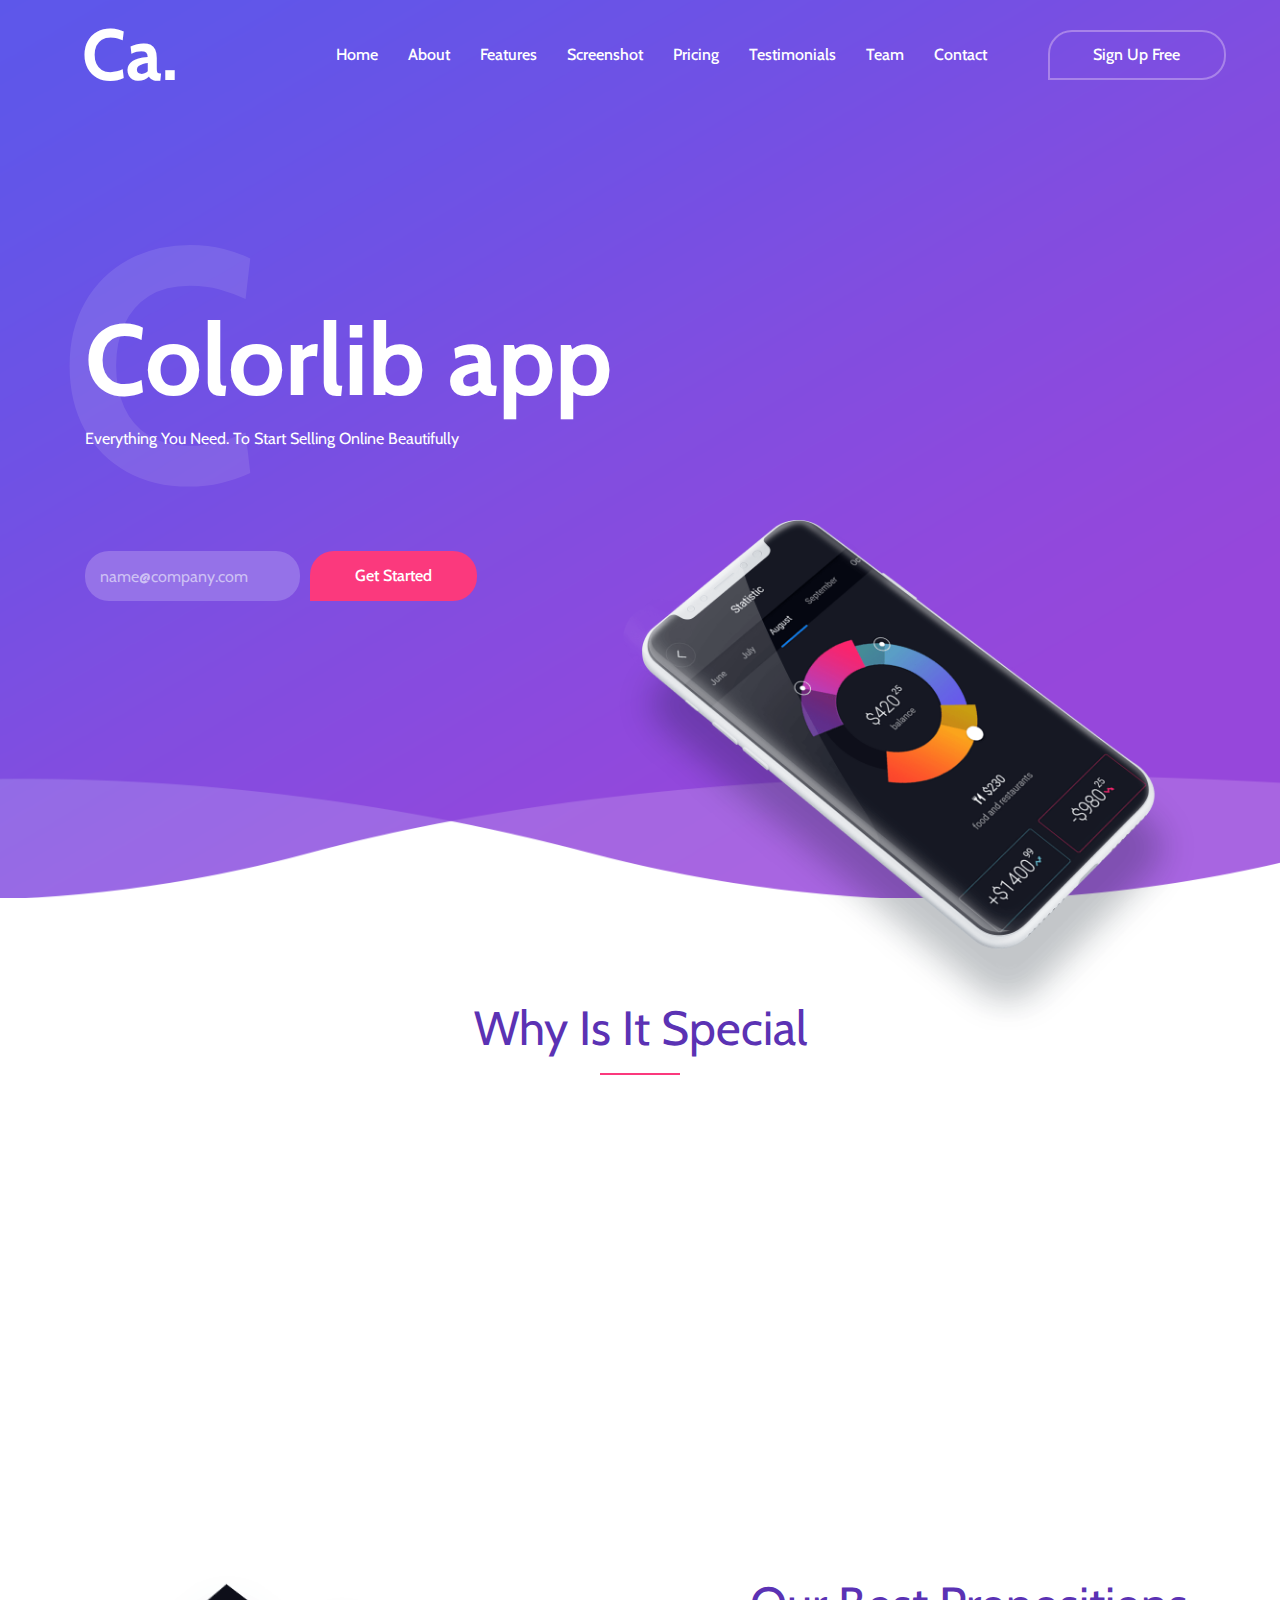
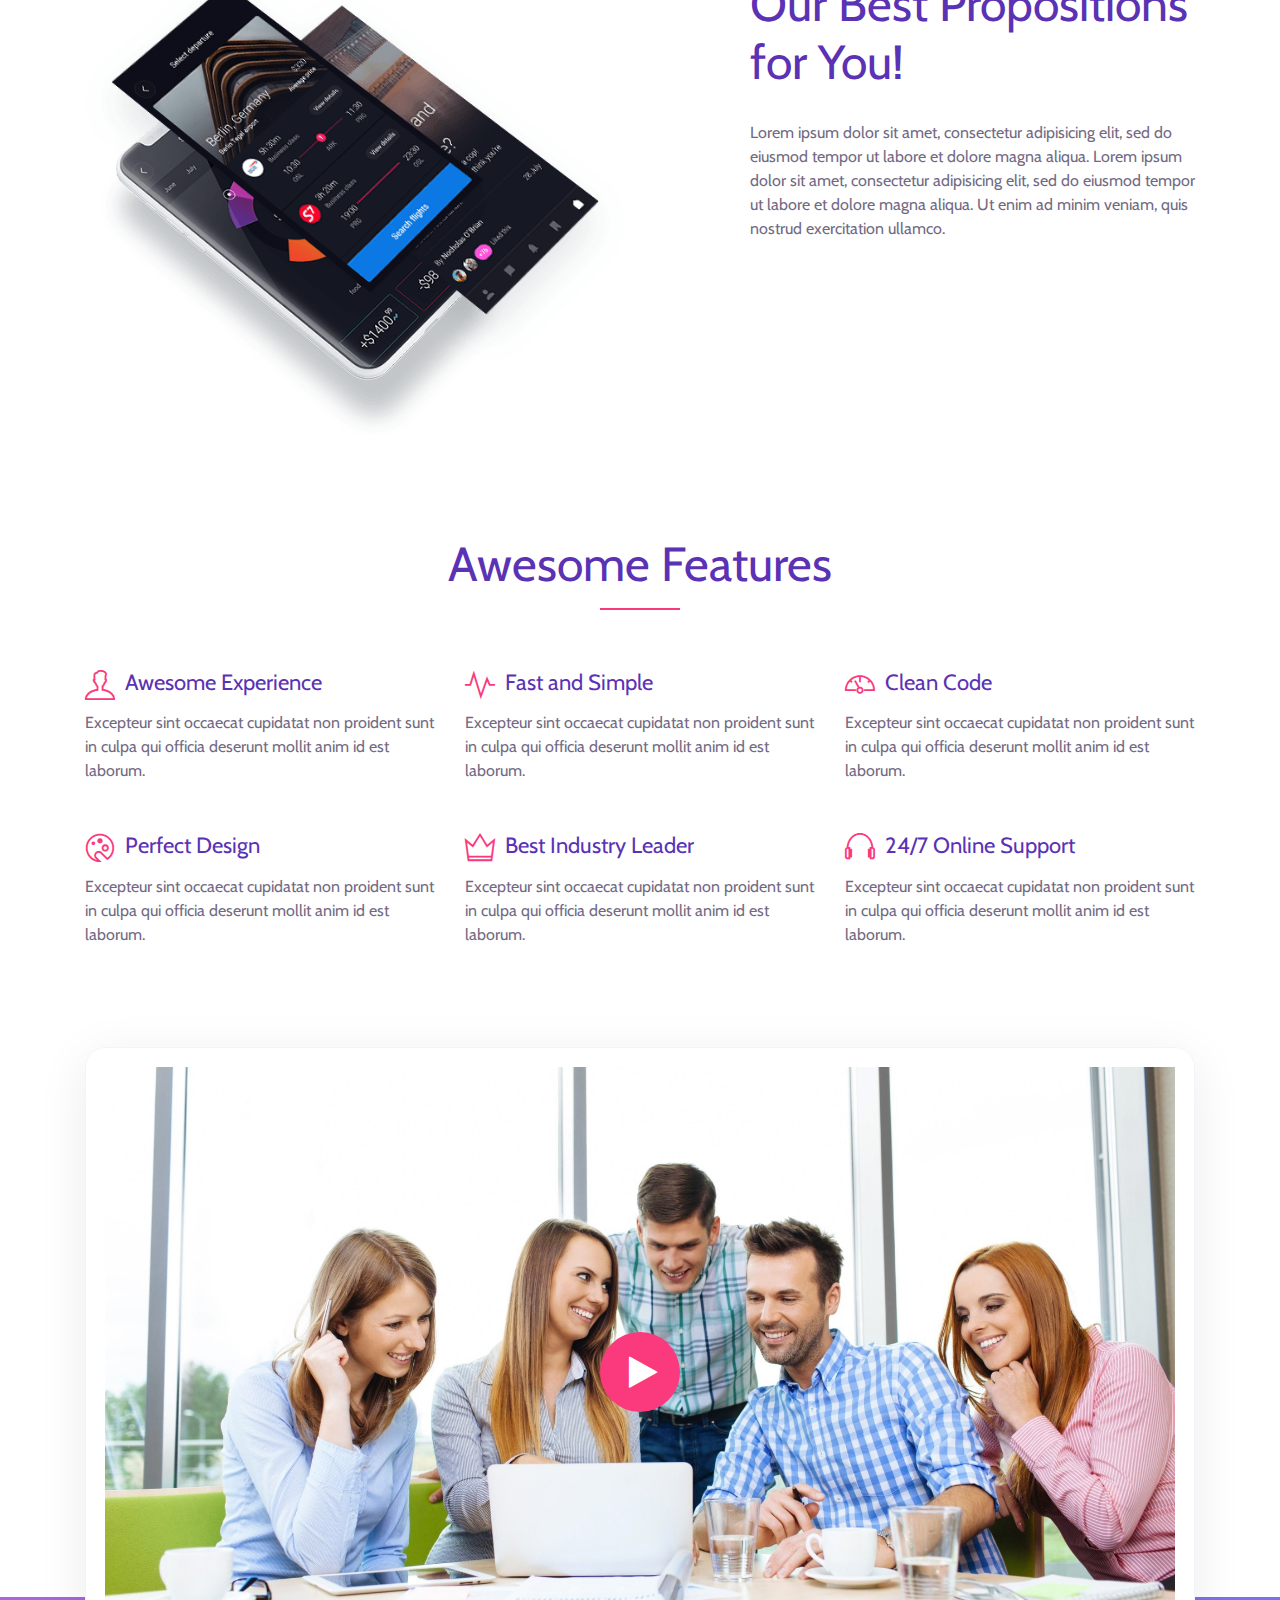
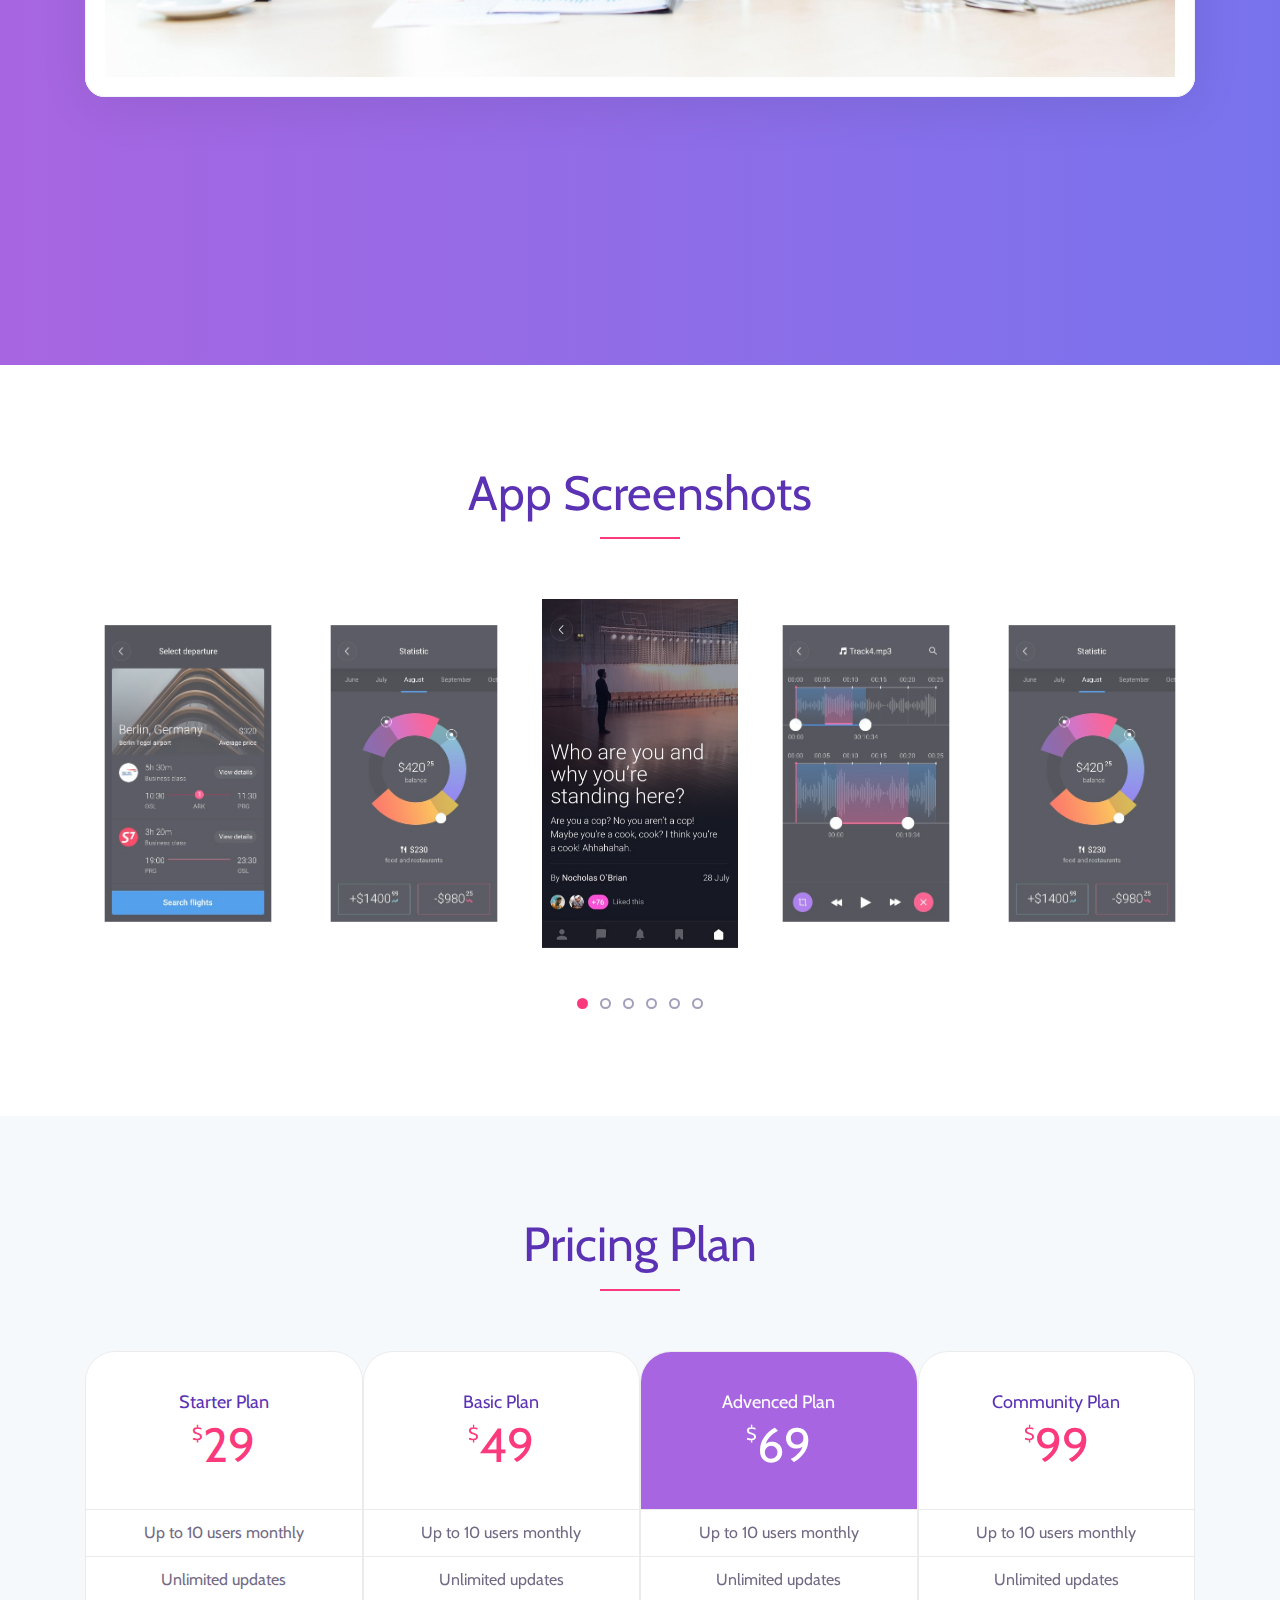
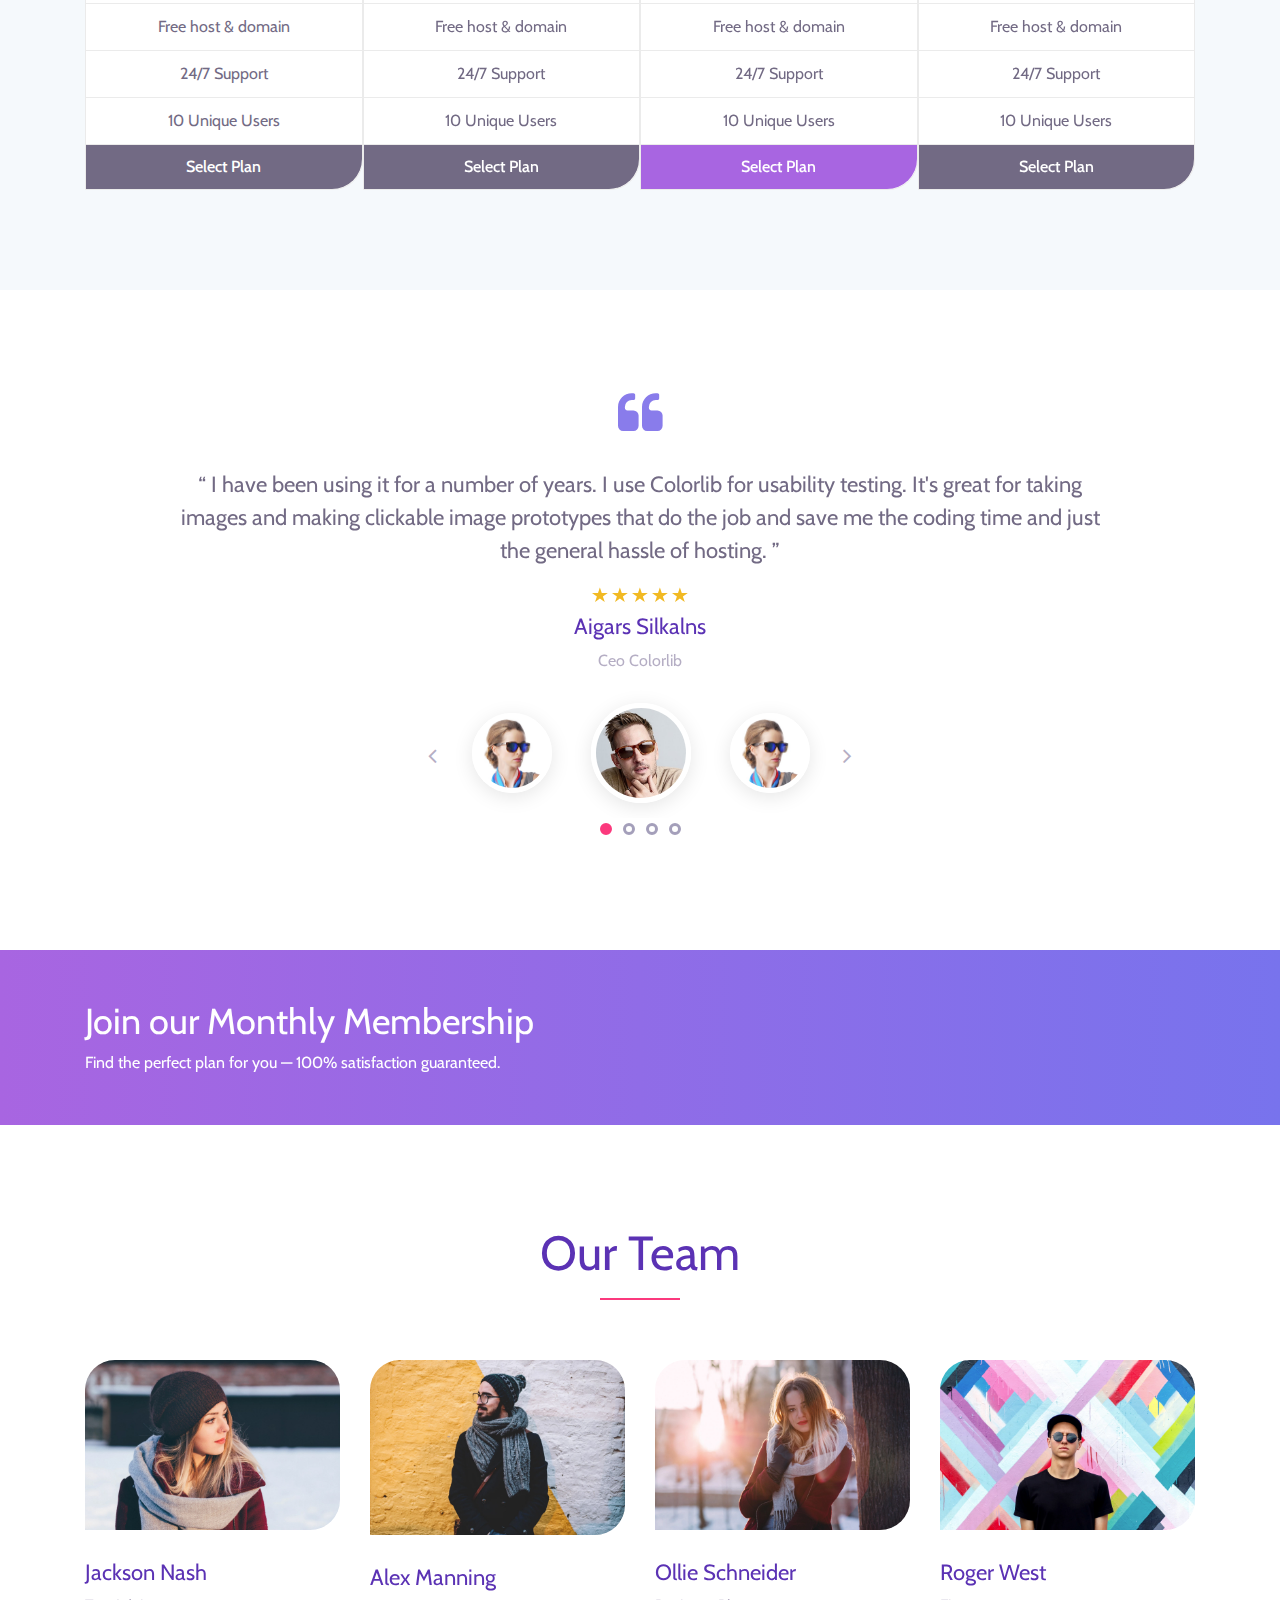
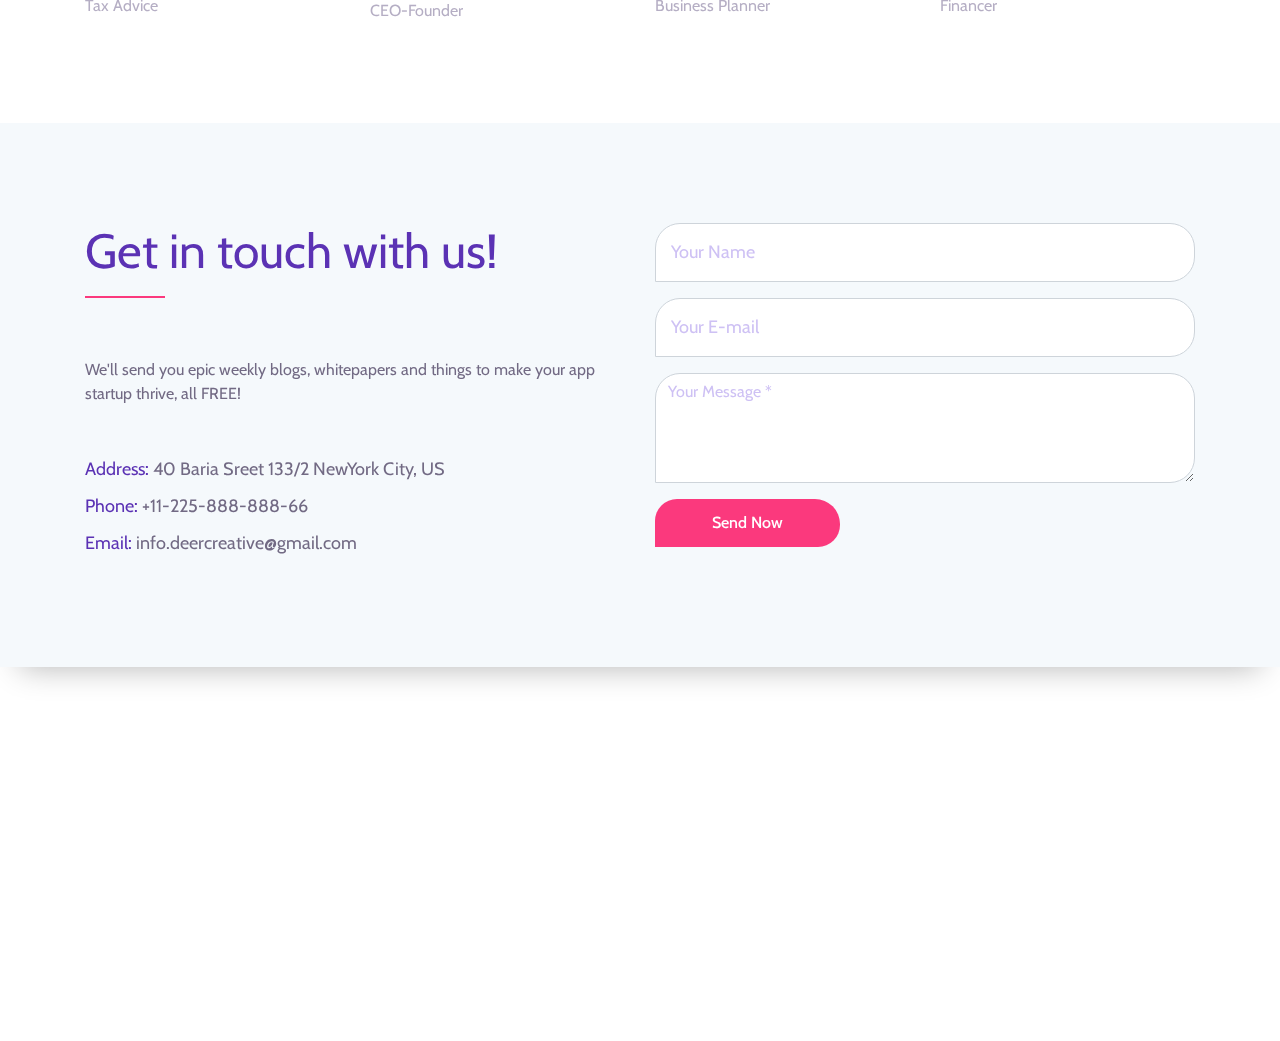
<file: index.html>
<!DOCTYPE html>
<html lang="en">

<head>
    <meta charset="UTF-8">
    <meta name="description" content="">
    <meta http-equiv="X-UA-Compatible" content="IE=edge">
    <meta name="viewport" content="width=device-width, initial-scale=1, shrink-to-fit=no">
    <!-- The above 4 meta tags *must* come first in the head; any other head content must come *after* these tags -->

    <!-- Title -->
    <title>Colorlib App - App Landing Page</title>

    <!-- Favicon -->
    <link rel="icon" href="img/core-img/favicon.ico">

    <!-- Core Stylesheet -->
    <link href="style.css" rel="stylesheet">

    <!-- Responsive CSS -->
    <link href="css/responsive.css" rel="stylesheet">

</head>

<body>
    <!-- Preloader Start -->
    <div id="preloader">
        <div class="colorlib-load"></div>
    </div>

    <!-- ***** Header Area Start ***** -->
    <header class="header_area animated">
        <div class="container-fluid">
            <div class="row align-items-center">
                <!-- Menu Area Start -->
                <div class="col-12 col-lg-10">
                    <div class="menu_area">
                        <nav class="navbar navbar-expand-lg navbar-light">
                            <!-- Logo -->
                            <a class="navbar-brand" href="#">Ca.</a>
                            <button class="navbar-toggler" type="button" data-toggle="collapse" data-target="#ca-navbar" aria-controls="ca-navbar" aria-expanded="false" aria-label="Toggle navigation"><span class="navbar-toggler-icon"></span></button>
                            <!-- Menu Area -->
                            <div class="collapse navbar-collapse" id="ca-navbar">
                                <ul class="navbar-nav ml-auto" id="nav">
                                    <li class="nav-item active"><a class="nav-link" href="#home">Home</a></li>
                                    <li class="nav-item"><a class="nav-link" href="#about">About</a></li>
                                    <li class="nav-item"><a class="nav-link" href="#features">Features</a></li>
                                    <li class="nav-item"><a class="nav-link" href="#screenshot">Screenshot</a></li>
                                    <li class="nav-item"><a class="nav-link" href="#pricing">Pricing</a></li>
                                    <li class="nav-item"><a class="nav-link" href="#testimonials">Testimonials</a></li>
                                    <li class="nav-item"><a class="nav-link" href="#team">Team</a></li>
                                    <li class="nav-item"><a class="nav-link" href="#contact">Contact</a></li>
                                </ul>
                                <div class="sing-up-button d-lg-none">
                                    <a href="#">Sign Up Free</a>
                                </div>
                            </div>
                        </nav>
                    </div>
                </div>
                <!-- Signup btn -->
                <div class="col-12 col-lg-2">
                    <div class="sing-up-button d-none d-lg-block">
                        <a href="#">Sign Up Free</a>
                    </div>
                </div>
            </div>
        </div>
    </header>
    <!-- ***** Header Area End ***** -->

    <!-- ***** Wellcome Area Start ***** -->
    <section class="wellcome_area clearfix" id="home">
        <div class="container h-100">
            <div class="row h-100 align-items-center">
                <div class="col-12 col-md">
                    <div class="wellcome-heading">
                        <h2>Colorlib app</h2>
                        <h3>C</h3>
                        <p>Everything You Need. To Start Selling Online Beautifully</p>
                    </div>
                    <div class="get-start-area">
                        <!-- Form Start -->
                        <form action="#" method="post" class="form-inline">
                            <input type="email" class="form-control email" placeholder="name@company.com">
                            <input type="submit" class="submit" value="Get Started">
                        </form>
                        <!-- Form End -->
                    </div>
                </div>
            </div>
        </div>
        <!-- Welcome thumb -->
        <div class="welcome-thumb wow fadeInDown" data-wow-delay="0.5s">
            <img src="img/bg-img/welcome-img.png" alt="">
        </div>
    </section>
    <!-- ***** Wellcome Area End ***** -->

    <!-- ***** Special Area Start ***** -->
    <section class="special-area bg-white section_padding_100" id="about">
        <div class="container">
            <div class="row">
                <div class="col-12">
                    <!-- Section Heading Area -->
                    <div class="section-heading text-center">
                        <h2>Why Is It Special</h2>
                        <div class="line-shape"></div>
                    </div>
                </div>
            </div>

            <div class="row">
                <!-- Single Special Area -->
                <div class="col-12 col-md-4">
                    <div class="single-special text-center wow fadeInUp" data-wow-delay="0.2s">
                        <div class="single-icon">
                            <i class="ti-mobile" aria-hidden="true"></i>
                        </div>
                        <h4>Easy to use</h4>
                        <p>We build pretty complex tools and this allows us to take designs and turn them into functional quickly and easily</p>
                    </div>
                </div>
                <!-- Single Special Area -->
                <div class="col-12 col-md-4">
                    <div class="single-special text-center wow fadeInUp" data-wow-delay="0.4s">
                        <div class="single-icon">
                            <i class="ti-ruler-pencil" aria-hidden="true"></i>
                        </div>
                        <h4>Powerful Design</h4>
                        <p>We build pretty complex tools and this allows us to take designs and turn them into functional quickly and easily</p>
                    </div>
                </div>
                <!-- Single Special Area -->
                <div class="col-12 col-md-4">
                    <div class="single-special text-center wow fadeInUp" data-wow-delay="0.6s">
                        <div class="single-icon">
                            <i class="ti-settings" aria-hidden="true"></i>
                        </div>
                        <h4>Customizability</h4>
                        <p>We build pretty complex tools and this allows us to take designs and turn them into functional quickly and easily</p>
                    </div>
                </div>
            </div>
        </div>
        <!-- Special Description Area -->
        <div class="special_description_area mt-150">
            <div class="container">
                <div class="row">
                    <div class="col-lg-6">
                        <div class="special_description_img">
                            <img src="img/bg-img/special.png" alt="">
                        </div>
                    </div>
                    <div class="col-lg-6 col-xl-5 ml-xl-auto">
                        <div class="special_description_content">
                            <h2>Our Best Propositions for You!</h2>
                            <p>Lorem ipsum dolor sit amet, consectetur adipisicing elit, sed do eiusmod tempor ut labore et dolore magna aliqua. Lorem ipsum dolor sit amet, consectetur adipisicing elit, sed do eiusmod tempor ut labore et dolore magna aliqua. Ut enim ad minim veniam, quis nostrud exercitation ullamco.</p>
                            <div class="app-download-area">
                                <div class="app-download-btn wow fadeInUp" data-wow-delay="0.2s">
                                    <!-- Google Store Btn -->
                                    <a href="#">
                                        <i class="fa fa-android"></i>
                                        <p class="mb-0"><span>available on</span> Google Store</p>
                                    </a>
                                </div>
                                <div class="app-download-btn wow fadeInDown" data-wow-delay="0.4s">
                                    <!-- Apple Store Btn -->
                                    <a href="#">
                                        <i class="fa fa-apple"></i>
                                        <p class="mb-0"><span>available on</span> Apple Store</p>
                                    </a>
                                </div>
                            </div>
                        </div>
                    </div>
                </div>
            </div>
        </div>
    </section>
    <!-- ***** Special Area End ***** -->

    <!-- ***** Awesome Features Start ***** -->
    <section class="awesome-feature-area bg-white section_padding_0_50 clearfix" id="features">
        <div class="container">
            <div class="row">
                <div class="col-12">
                    <!-- Heading Text -->
                    <div class="section-heading text-center">
                        <h2>Awesome Features</h2>
                        <div class="line-shape"></div>
                    </div>
                </div>
            </div>

            <div class="row">
                <!-- Single Feature Start -->
                <div class="col-12 col-sm-6 col-lg-4">
                    <div class="single-feature">
                        <i class="ti-user" aria-hidden="true"></i>
                        <h5>Awesome Experience</h5>
                        <p>Excepteur sint occaecat cupidatat non proident sunt in culpa qui officia deserunt mollit anim id est laborum.</p>
                    </div>
                </div>
                <!-- Single Feature Start -->
                <div class="col-12 col-sm-6 col-lg-4">
                    <div class="single-feature">
                        <i class="ti-pulse" aria-hidden="true"></i>
                        <h5>Fast and Simple</h5>
                        <p>Excepteur sint occaecat cupidatat non proident sunt in culpa qui officia deserunt mollit anim id est laborum.</p>
                    </div>
                </div>
                <!-- Single Feature Start -->
                <div class="col-12 col-sm-6 col-lg-4">
                    <div class="single-feature">
                        <i class="ti-dashboard" aria-hidden="true"></i>
                        <h5>Clean Code</h5>
                        <p>Excepteur sint occaecat cupidatat non proident sunt in culpa qui officia deserunt mollit anim id est laborum.</p>
                    </div>
                </div>
                <!-- Single Feature Start -->
                <div class="col-12 col-sm-6 col-lg-4">
                    <div class="single-feature">
                        <i class="ti-palette" aria-hidden="true"></i>
                        <h5>Perfect Design</h5>
                        <p>Excepteur sint occaecat cupidatat non proident sunt in culpa qui officia deserunt mollit anim id est laborum.</p>
                    </div>
                </div>
                <!-- Single Feature Start -->
                <div class="col-12 col-sm-6 col-lg-4">
                    <div class="single-feature">
                        <i class="ti-crown" aria-hidden="true"></i>
                        <h5>Best Industry Leader</h5>
                        <p>Excepteur sint occaecat cupidatat non proident sunt in culpa qui officia deserunt mollit anim id est laborum.</p>
                    </div>
                </div>
                <!-- Single Feature Start -->
                <div class="col-12 col-sm-6 col-lg-4">
                    <div class="single-feature">
                        <i class="ti-headphone" aria-hidden="true"></i>
                        <h5>24/7 Online Support</h5>
                        <p>Excepteur sint occaecat cupidatat non proident sunt in culpa qui officia deserunt mollit anim id est laborum.</p>
                    </div>
                </div>
            </div>

        </div>
    </section>
    <!-- ***** Awesome Features End ***** -->

    <!-- ***** Video Area Start ***** -->
    <div class="video-section">
        <div class="container">
            <div class="row">
                <div class="col-12">
                    <!-- Video Area Start -->
                    <div class="video-area" style="background-image: url(img/bg-img/video.jpg);">
                        <div class="video-play-btn">
                            <a href="https://www.youtube.com/watch?v=f5BBJ4ySgpo" class="video_btn"><i class="fa fa-play" aria-hidden="true"></i></a>
                        </div>
                    </div>
                </div>
            </div>
        </div>
    </div>
    <!-- ***** Video Area End ***** -->

    <!-- ***** Cool Facts Area Start ***** -->
    <section class="cool_facts_area clearfix">
        <div class="container">
            <div class="row">
                <!-- Single Cool Fact-->
                <div class="col-12 col-md-3 col-lg-3">
                    <div class="single-cool-fact d-flex justify-content-center wow fadeInUp" data-wow-delay="0.2s">
                        <div class="counter-area">
                            <h3><span class="counter">90</span></h3>
                        </div>
                        <div class="cool-facts-content">
                            <i class="ion-arrow-down-a"></i>
                            <p>APP <br> DOWNLOADS</p>
                        </div>
                    </div>
                </div>
                <!-- Single Cool Fact-->
                <div class="col-12 col-md-3 col-lg-3">
                    <div class="single-cool-fact d-flex justify-content-center wow fadeInUp" data-wow-delay="0.4s">
                        <div class="counter-area">
                            <h3><span class="counter">120</span></h3>
                        </div>
                        <div class="cool-facts-content">
                            <i class="ion-happy-outline"></i>
                            <p>Happy <br> Clients</p>
                        </div>
                    </div>
                </div>
                <!-- Single Cool Fact-->
                <div class="col-12 col-md-3 col-lg-3">
                    <div class="single-cool-fact d-flex justify-content-center wow fadeInUp" data-wow-delay="0.6s">
                        <div class="counter-area">
                            <h3><span class="counter">40</span></h3>
                        </div>
                        <div class="cool-facts-content">
                            <i class="ion-person"></i>
                            <p>ACTIVE <br>ACCOUNTS</p>
                        </div>
                    </div>
                </div>
                <!-- Single Cool Fact-->
                <div class="col-12 col-md-3 col-lg-3">
                    <div class="single-cool-fact d-flex justify-content-center wow fadeInUp" data-wow-delay="0.8s">
                        <div class="counter-area">
                            <h3><span class="counter">10</span></h3>
                        </div>
                        <div class="cool-facts-content">
                            <i class="ion-ios-star-outline"></i>
                            <p>TOTAL <br>APP RATES</p>
                        </div>
                    </div>
                </div>
            </div>
        </div>
    </section>
    <!-- ***** Cool Facts Area End ***** -->

    <!-- ***** App Screenshots Area Start ***** -->
    <section class="app-screenshots-area bg-white section_padding_0_100 clearfix" id="screenshot">
        <div class="container">
            <div class="row">
                <div class="col-12 text-center">
                    <!-- Heading Text  -->
                    <div class="section-heading">
                        <h2>App Screenshots</h2>
                        <div class="line-shape"></div>
                    </div>
                </div>
            </div>
        </div>
        <div class="container-fluid">
            <div class="row">
                <div class="col-12">
                    <!-- App Screenshots Slides  -->
                    <div class="app_screenshots_slides owl-carousel">
                        <div class="single-shot">
                            <img src="img/scr-img/app-1.jpg" alt="">
                        </div>
                        <div class="single-shot">
                            <img src="img/scr-img/app-2.jpg" alt="">
                        </div>
                        <div class="single-shot">
                            <img src="img/scr-img/app-3.jpg" alt="">
                        </div>
                        <div class="single-shot">
                            <img src="img/scr-img/app-4.jpg" alt="">
                        </div>
                        <div class="single-shot">
                            <img src="img/scr-img/app-5.jpg" alt="">
                        </div>
                        <div class="single-shot">
                            <img src="img/scr-img/app-3.jpg" alt="">
                        </div>
                    </div>
                </div>
            </div>
        </div>
    </section>
    <!-- ***** App Screenshots Area End *****====== -->

    <!-- ***** Pricing Plane Area Start *****==== -->
    <section class="pricing-plane-area section_padding_100_70 clearfix" id="pricing">
        <div class="container">
            <div class="row">
                <div class="col-12">
                    <!-- Heading Text  -->
                    <div class="section-heading text-center">
                        <h2>Pricing Plan</h2>
                        <div class="line-shape"></div>
                    </div>
                </div>
            </div>

            <div class="row no-gutters">
                <div class="col-12 col-md-6 col-lg-3">
                    <!-- Package Price  -->
                    <div class="single-price-plan text-center">
                        <!-- Package Text  -->
                        <div class="package-plan">
                            <h5>Starter Plan</h5>
                            <div class="ca-price d-flex justify-content-center">
                                <span>$</span>
                                <h4>29</h4>
                            </div>
                        </div>
                        <div class="package-description">
                            <p>Up to 10 users monthly</p>
                            <p>Unlimited updates</p>
                            <p>Free host &amp; domain</p>
                            <p>24/7 Support</p>
                            <p>10 Unique Users</p>
                        </div>
                        <!-- Plan Button  -->
                        <div class="plan-button">
                            <a href="#">Select Plan</a>
                        </div>
                    </div>
                </div>
                <div class="col-12 col-md-6 col-lg-3">
                    <!-- Package Price  -->
                    <div class="single-price-plan text-center">
                        <!-- Package Text  -->
                        <div class="package-plan">
                            <h5>Basic Plan</h5>
                            <div class="ca-price d-flex justify-content-center">
                                <span>$</span>
                                <h4>49</h4>
                            </div>
                        </div>
                        <div class="package-description">
                            <p>Up to 10 users monthly</p>
                            <p>Unlimited updates</p>
                            <p>Free host &amp; domain</p>
                            <p>24/7 Support</p>
                            <p>10 Unique Users</p>
                        </div>
                        <!-- Plan Button  -->
                        <div class="plan-button">
                            <a href="#">Select Plan</a>
                        </div>
                    </div>
                </div>
                <div class="col-12 col-md-6 col-lg-3">
                    <!-- Package Price  -->
                    <div class="single-price-plan active text-center">
                        <!-- Package Text  -->
                        <div class="package-plan">
                            <h5>Advenced Plan</h5>
                            <div class="ca-price d-flex justify-content-center">
                                <span>$</span>
                                <h4>69</h4>
                            </div>
                        </div>
                        <div class="package-description">
                            <p>Up to 10 users monthly</p>
                            <p>Unlimited updates</p>
                            <p>Free host &amp; domain</p>
                            <p>24/7 Support</p>
                            <p>10 Unique Users</p>
                        </div>
                        <!-- Plan Button  -->
                        <div class="plan-button">
                            <a href="#">Select Plan</a>
                        </div>
                    </div>
                </div>
                <div class="col-12 col-md-6 col-lg-3">
                    <!-- Package Price  -->
                    <div class="single-price-plan text-center">
                        <!-- Package Text  -->
                        <div class="package-plan">
                            <h5>Community Plan</h5>
                            <div class="ca-price d-flex justify-content-center">
                                <span>$</span>
                                <h4>99</h4>
                            </div>
                        </div>
                        <div class="package-description">
                            <p>Up to 10 users monthly</p>
                            <p>Unlimited updates</p>
                            <p>Free host &amp; domain</p>
                            <p>24/7 Support</p>
                            <p>10 Unique Users</p>
                        </div>
                        <!-- Plan Button  -->
                        <div class="plan-button">
                            <a href="#">Select Plan</a>
                        </div>
                    </div>
                </div>
            </div>
        </div>
    </section>
    <!-- ***** Pricing Plane Area End ***** -->

    <!-- ***** Client Feedback Area Start ***** -->
    <section class="clients-feedback-area bg-white section_padding_100 clearfix" id="testimonials">
        <div class="container">
            <div class="row justify-content-center">
                <div class="col-12 col-md-10">
                    <div class="slider slider-for">
                        <!-- Client Feedback Text  -->
                        <div class="client-feedback-text text-center">
                            <div class="client">
                                <i class="fa fa-quote-left" aria-hidden="true"></i>
                            </div>
                            <div class="client-description text-center">
                                <p>“ I have been using it for a number of years. I use Colorlib for usability testing. It's great for taking images and making clickable image prototypes that do the job and save me the coding time and just the general hassle of hosting. ”</p>
                            </div>
                            <div class="star-icon text-center">
                                <i class="ion-ios-star"></i>
                                <i class="ion-ios-star"></i>
                                <i class="ion-ios-star"></i>
                                <i class="ion-ios-star"></i>
                                <i class="ion-ios-star"></i>
                            </div>
                            <div class="client-name text-center">
                                <h5>Aigars Silkalns</h5>
                                <p>Ceo Colorlib</p>
                            </div>
                        </div>
                        <!-- Client Feedback Text  -->
                        <div class="client-feedback-text text-center">
                            <div class="client">
                                <i class="fa fa-quote-left" aria-hidden="true"></i>
                            </div>
                            <div class="client-description text-center">
                                <p>“ I use Colorlib for usability testing. It's great for taking images and making clickable image prototypes that do the job and save me the coding time and just the general hassle of hosting. ”</p>
                            </div>
                            <div class="star-icon text-center">
                                <i class="ion-ios-star"></i>
                                <i class="ion-ios-star"></i>
                                <i class="ion-ios-star"></i>
                                <i class="ion-ios-star"></i>
                                <i class="ion-ios-star"></i>
                            </div>
                            <div class="client-name text-center">
                                <h5>Jennifer</h5>
                                <p>Developer</p>
                            </div>
                        </div>
                        <!-- Client Feedback Text  -->
                        <div class="client-feedback-text text-center">
                            <div class="client">
                                <i class="fa fa-quote-left" aria-hidden="true"></i>
                            </div>
                            <div class="client-description text-center">
                                <p>“ I have been using it for a number of years. I use Colorlib for usability testing. It's great for taking images and making clickable image prototypes that do the job.”</p>
                            </div>
                            <div class="star-icon text-center">
                                <i class="ion-ios-star"></i>
                                <i class="ion-ios-star"></i>
                                <i class="ion-ios-star"></i>
                                <i class="ion-ios-star"></i>
                                <i class="ion-ios-star"></i>
                            </div>
                            <div class="client-name text-center">
                                <h5>Helen</h5>
                                <p>Marketer</p>
                            </div>
                        </div>
                        <!-- Client Feedback Text  -->
                        <div class="client-feedback-text text-center">
                            <div class="client">
                                <i class="fa fa-quote-left" aria-hidden="true"></i>
                            </div>
                            <div class="client-description text-center">
                                <p>“ I have been using it for a number of years. I use Colorlib for usability testing. It's great for taking images and making clickable image prototypes that do the job and save me the coding time and just the general hassle of hosting. ”</p>
                            </div>
                            <div class="star-icon text-center">
                                <i class="ion-ios-star"></i>
                                <i class="ion-ios-star"></i>
                                <i class="ion-ios-star"></i>
                                <i class="ion-ios-star"></i>
                                <i class="ion-ios-star"></i>
                            </div>
                            <div class="client-name text-center">
                                <h5>Henry smith</h5>
                                <p>Developer</p>
                            </div>
                        </div>
                    </div>
                </div>
                <!-- Client Thumbnail Area -->
                <div class="col-12 col-md-6 col-lg-5">
                    <div class="slider slider-nav">
                        <div class="client-thumbnail">
                            <img src="img/bg-img/client-3.jpg" alt="">
                        </div>
                        <div class="client-thumbnail">
                            <img src="img/bg-img/client-2.jpg" alt="">
                        </div>
                        <div class="client-thumbnail">
                            <img src="img/bg-img/client-1.jpg" alt="">
                        </div>
                        <div class="client-thumbnail">
                            <img src="img/bg-img/client-2.jpg" alt="">
                        </div>
                    </div>
                </div>
            </div>
        </div>
    </section>
    <!-- ***** Client Feedback Area End ***** -->

    <!-- ***** CTA Area Start ***** -->
    <section class="our-monthly-membership section_padding_50 clearfix">
        <div class="container">
            <div class="row align-items-center">
                <div class="col-md-8">
                    <div class="membership-description">
                        <h2>Join our Monthly Membership</h2>
                        <p>Find the perfect plan for you — 100% satisfaction guaranteed.</p>
                    </div>
                </div>
                <div class="col-md-4">
                    <div class="get-started-button wow bounceInDown" data-wow-delay="0.5s">
                        <a href="#">Get Started</a>
                    </div>
                </div>
            </div>
        </div>
    </section>
    <!-- ***** CTA Area End ***** -->

    <!-- ***** Our Team Area Start ***** -->
    <section class="our-Team-area bg-white section_padding_100_50 clearfix" id="team">
        <div class="container">
            <div class="row">
                <div class="col-12 text-center">
                    <!-- Heading Text  -->
                    <div class="section-heading">
                        <h2>Our Team</h2>
                        <div class="line-shape"></div>
                    </div>
                </div>
            </div>
            <div class="row">
                <div class="col-12 col-md-6 col-lg-3">
                    <div class="single-team-member">
                        <div class="member-image">
                            <img src="img/team-img/team-1.jpg" alt="">
                            <div class="team-hover-effects">
                                <div class="team-social-icon">
                                    <a href="#"><i class="fa fa-facebook" aria-hidden="true"></i></a>
                                    <a href="#"><i class="fa fa-twitter" aria-hidden="true"></i></a>
                                    <a href="#"><i class="fa fa-google-plus" aria-hidden="true"></i></a>
                                    <a href="#"> <i class="fa fa-instagram" aria-hidden="true"></i></a>
                                </div>
                            </div>
                        </div>
                        <div class="member-text">
                            <h4>Jackson Nash</h4>
                            <p>Tax Advice</p>
                        </div>
                    </div>
                </div>
                <div class="col-12 col-md-6 col-lg-3">
                    <div class="single-team-member">
                        <div class="member-image">
                            <img src="img/team-img/team-2.jpg" alt="">
                            <div class="team-hover-effects">
                                <div class="team-social-icon">
                                    <a href="#"><i class="fa fa-facebook" aria-hidden="true"></i></a>
                                    <a href="#"><i class="fa fa-twitter" aria-hidden="true"></i></a>
                                    <a href="#"><i class="fa fa-google-plus" aria-hidden="true"></i></a>
                                    <a href="#"> <i class="fa fa-instagram" aria-hidden="true"></i></a>
                                </div>
                            </div>
                        </div>
                        <div class="member-text">
                            <h4>Alex Manning</h4>
                            <p>CEO-Founder</p>
                        </div>
                    </div>
                </div>
                <div class="col-12 col-md-6 col-lg-3">
                    <div class="single-team-member">
                        <div class="member-image">
                            <img src="img/team-img/team-3.jpg" alt="">
                            <div class="team-hover-effects">
                                <div class="team-social-icon">
                                    <a href="#"><i class="fa fa-facebook" aria-hidden="true"></i></a>
                                    <a href="#"><i class="fa fa-twitter" aria-hidden="true"></i></a>
                                    <a href="#"><i class="fa fa-google-plus" aria-hidden="true"></i></a>
                                    <a href="#"> <i class="fa fa-instagram" aria-hidden="true"></i></a>
                                </div>
                            </div>
                        </div>
                        <div class="member-text">
                            <h4>Ollie Schneider</h4>
                            <p>Business Planner</p>
                        </div>
                    </div>
                </div>
                <div class="col-12 col-md-6 col-lg-3">
                    <div class="single-team-member">
                        <div class="member-image">
                            <img src="img/team-img/team-4.jpg" alt="">
                            <div class="team-hover-effects">
                                <div class="team-social-icon">
                                    <a href="#"><i class="fa fa-facebook" aria-hidden="true"></i></a>
                                    <a href="#"><i class="fa fa-twitter" aria-hidden="true"></i></a>
                                    <a href="#"><i class="fa fa-google-plus" aria-hidden="true"></i></a>
                                    <a href="#"> <i class="fa fa-instagram" aria-hidden="true"></i></a>
                                </div>
                            </div>
                        </div>
                        <div class="member-text">
                            <h4>Roger West</h4>
                            <p>Financer</p>
                        </div>
                    </div>
                </div>
            </div>
        </div>
    </section>
    <!-- ***** Our Team Area End ***** -->

    <!-- ***** Contact Us Area Start ***** -->
    <section class="footer-contact-area section_padding_100 clearfix" id="contact">
        <div class="container">
            <div class="row">
                <div class="col-md-6">
                    <!-- Heading Text  -->
                    <div class="section-heading">
                        <h2>Get in touch with us!</h2>
                        <div class="line-shape"></div>
                    </div>
                    <div class="footer-text">
                        <p>We'll send you epic weekly blogs, whitepapers and things to make your app startup thrive, all FREE!</p>
                    </div>
                    <div class="address-text">
                        <p><span>Address:</span> 40 Baria Sreet 133/2 NewYork City, US</p>
                    </div>
                    <div class="phone-text">
                        <p><span>Phone:</span> +11-225-888-888-66</p>
                    </div>
                    <div class="email-text">
                        <p><span>Email:</span> info.deercreative@gmail.com</p>
                    </div>
                </div>
                <div class="col-md-6">
                    <!-- Form Start-->
                    <div class="contact_from">
                        <form action="#" method="post">
                            <!-- Message Input Area Start -->
                            <div class="contact_input_area">
                                <div class="row">
                                    <!-- Single Input Area Start -->
                                    <div class="col-md-12">
                                        <div class="form-group">
                                            <input type="text" class="form-control" name="name" id="name" placeholder="Your Name" required>
                                        </div>
                                    </div>
                                    <!-- Single Input Area Start -->
                                    <div class="col-md-12">
                                        <div class="form-group">
                                            <input type="email" class="form-control" name="email" id="email" placeholder="Your E-mail" required>
                                        </div>
                                    </div>
                                    <!-- Single Input Area Start -->
                                    <div class="col-12">
                                        <div class="form-group">
                                            <textarea name="message" class="form-control" id="message" cols="30" rows="4" placeholder="Your Message *" required></textarea>
                                        </div>
                                    </div>
                                    <!-- Single Input Area Start -->
                                    <div class="col-12">
                                        <button type="submit" class="btn submit-btn">Send Now</button>
                                    </div>
                                </div>
                            </div>
                            <!-- Message Input Area End -->
                        </form>
                    </div>
                </div>
            </div>
        </div>
    </section>
    <!-- ***** Contact Us Area End ***** -->

    <!-- ***** Footer Area Start ***** -->
    <footer class="footer-social-icon text-center section_padding_70 clearfix">
        <!-- footer logo -->
        <div class="footer-text">
            <h2>Ca.</h2>
        </div>
        <!-- social icon-->
        <div class="footer-social-icon">
            <a href="#"><i class="fa fa-facebook" aria-hidden="true"></i></a>
            <a href="#"><i class="active fa fa-twitter" aria-hidden="true"></i></a>
            <a href="#"> <i class="fa fa-instagram" aria-hidden="true"></i></a>
            <a href="#"><i class="fa fa-google-plus" aria-hidden="true"></i></a>
        </div>
        <div class="footer-menu">
            <nav>
                <ul>
                    <li><a href="#">About</a></li>
                    <li><a href="#">Terms &amp; Conditions</a></li>
                    <li><a href="#">Privacy Policy</a></li>
                    <li><a href="#">Contact</a></li>
                </ul>
            </nav>
        </div>
        <!-- Foooter Text-->
        <div class="copyright-text">
            <!-- ***** Removing this text is now allowed! This template is licensed under CC BY 3.0 ***** -->
            <p>Copyright ©2017 Ca. Designed by <a href="https://colorlib.com" target="_blank">Colorlib</a></p>
        </div>
    </footer>
    <!-- ***** Footer Area Start ***** -->

    <!-- Jquery-2.2.4 JS -->
    <script src="js/jquery-2.2.4.min.js"></script>
    <!-- Popper js -->
    <script src="js/popper.min.js"></script>
    <!-- Bootstrap-4 Beta JS -->
    <script src="js/bootstrap.min.js"></script>
    <!-- All Plugins JS -->
    <script src="js/plugins.js"></script>
    <!-- Slick Slider Js-->
    <script src="js/slick.min.js"></script>
    <!-- Footer Reveal JS -->
    <script src="js/footer-reveal.min.js"></script>
    <!-- Active JS -->
    <script src="js/active.js"></script>
</body>

</html>
</file>
<file: style.css>
/* --------------------------
:: Template Name: Colorlib App - App Landing Page 
:: Template Author: Colorlib
:: Template Author URI: https://colorlib.com/
:: Description: Colorlib is a One Page based App Landing Template. It's very clean, creative & beautiful. It's super     responsive & ultra light.
:: Tags: Colorlib, App Landing, Apps, Responsive App Landing, Bootstrap 4, Free Theme, Free HTML Template, HTML5 Template etc.
:: Version: v1.0
:: Created: 11/03/2017
-------------------------- */

/* --- [Master Stylesheet] ----
:: 1.0 Base CSS Start
:: 2.0 Header Area CSS
:: 3.0 Wellcome Area CSS
:: 4.0 Special Area CSS
:: 5.0 Features Area CSS
:: 6.0 Video Area CSS
:: 7.0 Cool Facts Area CSS
:: 8.0 Screenshots Area CSS
:: 9.0 Pricing Plan Area CSS
:: 10.0 Testimonials Area CSS
:: 11.0 CTA Area CSS Start
:: 12.0 Team Area CSS Start
:: 13.0 Contact Area CSS Start
:: 14.0 Footer Area CSS Start
-------------------------- */

@import url('https://fonts.googleapis.com/css?family=Cabin:400,500,700|Montserrat:400,500,700');
@import 'css/bootstrap.min.css';
@import 'css/animate.css';
@import 'css/magnific-popup.css';
@import 'css/owl.carousel.min.css';
@import 'css/slick.css';
@import 'css/font-awesome.min.css';
@import 'css/themify-icons.css';
@import 'css/ionicons.min.css';

/* --------------------------
:: 1.0 Base CSS Start
-------------------------- */

* {
    margin: 0;
    padding: 0;
}

body {
    font-family: 'Cabin', sans-serif;
    background-color: #fff;
}

h1,
h2,
h3,
h4,
h5,
h6 {
    font-family: 'Cabin', sans-serif;
    font-weight: 400;
    color: #000;
    line-height: 1.2;
}

.section_padding_100 {
    padding-top: 100px;
    padding-bottom: 100px;
}

.section_padding_100_50 {
    padding-top: 100px;
    padding-bottom: 50px;
}

.section_padding_100_70 {
    padding-top: 100px;
    padding-bottom: 70px;
}

.section_padding_50 {
    padding-top: 50px;
    padding-bottom: 50px;
}

.section_padding_50_20 {
    padding-top: 50px;
    padding-bottom: 20px;
}

.section_padding_150 {
    padding-top: 150px;
    padding-bottom: 150px;
}

.section_padding_200 {
    padding-top: 200px;
    padding-bottom: 200px;
}

.section_padding_0_100 {
    padding-top: 0;
    padding-bottom: 100px;
}

.section_padding_70 {
    padding-top: 70px;
    padding-bottom: 70px;
}

.section_padding_0_50 {
    padding-top: 0;
    padding-bottom: 50px;
}

img {
    max-width: 100%;
    max-height: 100%;
}

.mt-15 {
    margin-top: 15px;
}

.mt-30 {
    margin-top: 30px;
}

.mt-40 {
    margin-top: 40px;
}

.mt-50 {
    margin-top: 50px;
}

.mt-100 {
    margin-top: 100px;
}

.mt-150 {
    margin-top: 150px;
}

.mr-15 {
    margin-right: 15px;
}

.mr-30 {
    margin-right: 30px;
}

.mr-50 {
    margin-right: 50px;
}

.mr-100 {
    margin-right: 100px;
}

.mb-15 {
    margin-bottom: 15px;
}

.mb-30 {
    margin-bottom: 30px;
}

.mb-50 {
    margin-bottom: 50px;
}

.mb-100 {
    margin-bottom: 100px;
}

.ml-15 {
    margin-left: 15px;
}

.ml-30 {
    margin-left: 30px;
}

.ml-50 {
    margin-left: 50px;
}

.ml-100 {
    margin-left: 100px;
}

ul,
ol {
    margin: 0;
    padding: 0;
}

#scrollUp {
    bottom: 0;
    font-size: 24px;
    right: 30px;
    width: 50px;
    background-color: #fb397d;
    color: #fff;
    text-align: center;
    height: 50px;
    line-height: 50px;
}

a,
a:hover,
a:focus,
a:active {
    text-decoration: none;
    -webkit-transition-duration: 500ms;
    -o-transition-duration: 500ms;
    transition-duration: 500ms;
}

li {
    list-style: none;
}

p {
    color: #726a84;
    font-size: 16px;
    font-weight: 300;
    margin-top: 0;
}

.heading-text > p {
    font-size: 16px;
}

.section-heading > h2 {
    font-weight: 300;
    color: #5b32b4;
    font-size: 48px;
    margin: 0;
}


.section-heading {
    margin-bottom: 60px;
}

.line-shape-white,
.line-shape {
    width: 80px;
    height: 2px;
    background-color: #fb397d;
    margin-top: 15px;
}

.line-shape {
    margin-left: calc(50% - 40px);
}

.table {
    display: table;
    height: 100%;
    left: 0;
    position: relative;
    top: 0;
    width: 100%;
    z-index: 2;
}

.table-cell {
    display: table-cell;
    vertical-align: middle;
}

#preloader {
    overflow: hidden;
    background-color: #fff;
    height: 100%;
    left: 0;
    position: fixed;
    top: 0;
    width: 100%;
    z-index: 999999;
}

.colorlib-load {
    -webkit-animation: 2000ms linear 0s normal none infinite running colorlib-load;
    animation: 2000ms linear 0s normal none infinite running colorlib-load;
    background: transparent none repeat scroll 0 0;
    border-color: #dddddd #dddddd #fb397d;
    border-radius: 50%;
    border-style: solid;
    border-width: 2px;
    height: 40px;
    left: calc(50% - 20px);
    position: relative;
    top: calc(50% - 20px);
    width: 40px;
    z-index: 9;
}

@-webkit-keyframes colorlib-load {
    0% {
        -webkit-transform: rotate(0deg);
        transform: rotate(0deg);
    }
    100% {
        -webkit-transform: rotate(360deg);
        transform: rotate(360deg);
    }
}

@keyframes colorlib-load {
    0% {
        -webkit-transform: rotate(0deg);
        transform: rotate(0deg);
    }
    100% {
        -webkit-transform: rotate(360deg);
        transform: rotate(360deg);
    }
}

/* --------------------------
:: 2.0 Header Area CSS
-------------------------- */

.header_area {
    left: 0;
    position: absolute;
    width: 100%;
    z-index: 99;
    top: 0;
    padding: 0 4%;
}

.menu_area .navbar-brand {
    font-size: 72px;
    font-weight: 700;
    color: #fff;
    margin: 0;
    line-height: 1;
    padding: 0;
}


.menu_area .navbar-brand:hover,
.menu_area .navbar-brand:focus {
    color: #fff;
}


.menu_area {
    position: relative;
    z-index: 2;
}

.menu_area #nav .nav-link {
    color: #fff;
    display: block;
    font-size: 16px;
    font-weight: 500;
    border-radius: 30px;
    -webkit-transition-duration: 500ms;
    -o-transition-duration: 500ms;
    transition-duration: 500ms;
    padding: 35px 15px;
}


.menu_area nav ul li > a:hover {
    color: #fb397d;
}

.sing-up-button {
    text-align: right;
}

.sing-up-button > a {
    color: #fff;
    font-weight: 500;
    display: inline-block;
    border: 2px solid #a883e9;
    height: 50px;
    min-width: 178px;
    line-height: 46px;
    text-align: center;
    border-radius: 24px 24px 24px 0px;
}

.sing-up-button > a:hover {
    background: #fb397d;
    color: #fff;
    border-color: transparent;
    -webkit-transition-duration: 500ms;
    -o-transition-duration: 500ms;
    transition-duration: 500ms;
}

/* stcicky css */

.header_area.sticky {
    background-color: #884bdf;
    -webkit-box-shadow: 0 4px 20px rgba(0, 0, 0, 0.1);
            box-shadow: 0 4px 20px rgba(0, 0, 0, 0.1);
    height: 70px;
    position: fixed;
    top: 0;
    z-index: 99;
}

.header_area.sticky .menu_area .navbar-brand {
    font-size: 50px;
}

.header_area.sticky .menu_area #nav .nav-link {
    padding: 23px 15px;
}
.header_area.sticky .navbar {
    padding: 0;
}


/* --------------------------
:: 3.0 Wellcome Area CSS
-------------------------- */

.wellcome_area {
    background-image: url(img/bg-img/welcome-bg.png);
    height: 900px;
    position: relative;
    z-index: 1;
    background-position: bottom center;
    background-size: cover;
}

.wellcome_area:after {
    position: absolute;
    width: 100%;
    left: 0;
    height: 2px;
    background-color: #fff;
    content: '';
    bottom: 0;
    z-index: 2;
}

.welcome-thumb {
    width: 45%;
    position: absolute;
    bottom: -130px;
    right: 85px;
    z-index: 9;
}

.welcome-thumb img {
    height: auto;
    width: 100%;
}

.wellcome-heading > h2 {
    font-size: 100px;
    color: #ffffff;
    font-weight: 700;
    position: relative;
    z-index: 3;
}

.get-start-area .email {
    background: #9572e8;
    height: 50px;
    max-width: 260px;
    border: none;
    border-radius: 24px;
    padding: 0px 15px;
}

.form-control::-webkit-input-placeholder {
    color: #cec1f4;
    opacity: 1;
}

.form-control:-ms-input-placeholder {
    color: #cec1f4;
    opacity: 1;
}

.form-control::-ms-input-placeholder {
    color: #cec1f4;
    opacity: 1;
}

.form-control::placeholder {
    color: #cec1f4;
    opacity: 1;
}

.get-start-area .email:focus {
    border: none;
    outline-offset: transparent !important;
    border-radius: 30px;
}

.get-start-area .submit {
    background-color: #fb397d;
    color: #fff;
    font-weight: 500;
    display: inline-block;
    border: none;
    height: 50px;
    min-width: 167px;
    line-height: 46px;
    text-align: center;
    border-radius: 24px 24px 24px 0px;
    margin-left: 10px;
}

.get-start-area .submit:hover {
    background: #6f52e5;
    color: #fff;
    -webkit-transition-duration: 500ms;
    -o-transition-duration: 500ms;
    transition-duration: 500ms;
}

.wellcome-heading > p {
    color: #fff;
}

.wellcome-heading > h3 {
    font-size: 332px;
    position: absolute;
    top: -134px;
    font-weight: 900;
    left: -12px;
    z-index: -1;
    color: #fff;
    opacity: .1;
    -ms-filter: "progid:DXImageTransform.Microsoft.Alpha(Opacity=10)";
}

.wellcome-heading {
    margin-bottom: 100px;
}

/* --------------------------
:: 4.0 Special Area CSS
-------------------------- */

.single-icon > i {
    font-size: 36px;
    color: #fb397d;
}

.single-special > h4 {
    font-size: 22px;
    color: #5b32b4;
}

.single-icon {
    margin-bottom: 25px;
}

.single-special > h4 {
    font-size: 22px;
    color: #5b32b4;
    margin-bottom: 15px;
}

.single-special {
    border: 1px solid #eff2f6;
    padding: 40px;
    border-radius: 40px 40px 40px 0px;
    -webkit-transition-duration: 800ms;
    -o-transition-duration: 800ms;
    transition-duration: 800ms;
    margin-bottom: 30px;
}

.special_description_content > h2 {
    color: #5b32b4;
    font-size: 48px;
    margin-bottom: 30px;
}

.single-special:hover {
    -webkit-box-shadow: 0 10px 90px rgba(0, 0, 0, 0.08);
            box-shadow: 0 10px 90px rgba(0, 0, 0, 0.08);
}

.single-special p {
    margin-bottom: 0;
}

.app-download-area {
    display: -moz-flex;
    display: -ms-flex;
    display: -o-flex;
    display: -webkit-box;
    display: -ms-flexbox;
    display: flex;
    -ms-flex-preferred-size: 1;
    flex-basis: 1;
    margin-top: 50px;
}

.app-download-btn a {
    border: 1px solid #ddd;
    display: -webkit-box;
    display: -ms-flexbox;
    display: flex;
    -webkit-box-align: center;
    -ms-flex-align: center;
    align-items: center;
    padding: 15px 30px;
    border-radius: 30px 30px 30px 0;
    -webkit-box-shadow: 0 10px 30px rgba(0, 0, 0, 0.1);
    box-shadow: 0 10px 30px rgba(0, 0, 0, 0.1);
    -webkit-box-pack: center;
    -ms-flex-pack: center;
    justify-content: center;
}

.app-download-btn.active a,
.app-download-btn a:hover {
    border-color: transparent;
    background-color: #fb397d;
}

.app-download-btn a i {
    color: #47425d;
    font-size: 24px;
    margin-right: 15px;
    -webkit-transition-duration: 500ms;
    -o-transition-duration: 500ms;
    transition-duration: 500ms;
}

.app-download-btn a p {
    font-size: 16px;
    line-height: 1;
    -webkit-transition-duration: 500ms;
    -o-transition-duration: 500ms;
    transition-duration: 500ms;
}

.app-download-btn a p span {
    font-size: 12px;
    display: block;
}

.app-download-btn:first-child {
    margin-right: 20px;
}

.app-download-btn a:hover i,
.app-download-btn.active a i,
.app-download-btn.active a p,
.app-download-btn a:hover p {
    color: #fff;
}

/* --------------------------
:: 5.0 Features Area CSS
-------------------------- */

.single-feature {
    margin-bottom: 50px;
}

.single-feature > p {
    margin-bottom: 0;
}

.single-feature > i {
    color: #fb397d;
    font-size: 30px;
    display: inline-block;
    float: left;
    margin-right: 10px;
}

.single-feature > h5 {
    font-size: 22px;
    color: #5b32b4;
}

.single-feature > p {
    margin-top: 15px;
}

/* --------------------------
:: 6.0 Video Area CSS
-------------------------- */

.video-area {
    position: relative;
    z-index: 1;
    background-position: center center;
    background-size: cover;
    border: 20px solid #fff;
    border-radius: 20px;
    height: 650px;
    -webkit-box-shadow: 0 10px 50px rgba(0, 0, 0, 0.08);
    box-shadow: 0 10px 50px rgba(0, 0, 0, 0.08);
}

.video-area:after {
    position: absolute;
    content: "";
    top: -20px;
    left: -20px;
    width: calc(100% + 40px);
    height: calc(100% + 40px);
    border: 1px solid #f1f4f8;
    z-index: 2;
    border-radius: 20px;
}


.video-area .video-play-btn a {
    width: 80px;
    height: 80px;
    background-color: #fb397d;
    color: #fff;
    text-align: center;
    display: block;
    font-size: 36px;
    line-height: 80px;
    padding-left: 5px;
    border-radius: 50%;
    top: 50%;
    position: absolute;
    left: 50%;
    -webkit-transform: translate(-50%, -50%);
    -ms-transform: translate(-50%, -50%);
    transform: translate(-50%, -50%);
    z-index: 3;
}

.video-area .video-play-btn a:hover {
    background-color: #a865e1;
    color: #fff;
}

/* --------------------------
:: 7.0 Cool Facts Area CSS
-------------------------- */

.cool_facts_area {
    position: relative;
    z-index: auto;
    background: #a865e1;
    background: -webkit-linear-gradient(to left, #7873ed, #a865e1);
    background: -webkit-linear-gradient(right, #7873ed, #a865e1);
    background: -webkit-gradient(linear, right top, left top, from(#7873ed), to(#a865e1));
    background: -o-linear-gradient(right, #7873ed, #a865e1);
    background: linear-gradient(to left, #7873ed, #a865e1);
    padding: 180px 0 80px 0;
    top: -100px;
}


.cool_facts_area:after {
    position: absolute;
    bottom: -100px;
    left: 0;
    right: 0;
    width: 100%;
    height: 100px;
    background-color: #fff;
    content: ''
}

.cool-facts-content > i {
    color: #ffffff;
    font-size: 36px;
}

.counter-area {
    min-width: 100px;
    -ms-flex-item-align: end;
    align-self: flex-end;
}

.counter-area > h3 {
    color: #ffffff;
    font-size: 60px;
    margin-bottom: 0;
    line-height: 1;
}

.cool-facts-content > p {
    font-size: 18px;
    color: #ffffff;
    margin-bottom: 0;
}

/* --------------------------
:: 8.0 Screenshots Area CSS
-------------------------- */

.app_screenshots_slides {
    padding: 0 6%;
}

.app_screenshots_slides .single-shot {
    opacity: 0.7;
    -ms-filter: "progid:DXImageTransform.Microsoft.Alpha(Opacity=70)";
    -webkit-transform: scale(0.85);
    -ms-transform: scale(0.85);
    transform: scale(0.85)
}

.app_screenshots_slides .center .single-shot {
    opacity: 1;
    -ms-filter: "progid:DXImageTransform.Microsoft.Alpha(Opacity=100)";
    -webkit-transform: scale(1);
    -ms-transform: scale(1);
    transform: scale(1)
}

.app-screenshots-area .owl-dot {
    height: 11px;
    width: 11px;
    border: 2px solid #a49fba;
    border-radius: 50%;
    display: inline-block;
    margin: 0 6px;
    margin-top: 50px;
}

.app-screenshots-area .owl-dot.active {
    background-color: #fb397d;
    border: transparent;
}

.app-screenshots-area .owl-dots {
    height: 100%;
    width: 100%;
    text-align: center;
}

/* --------------------------
:: 9.0 Pricing Plan Area CSS
-------------------------- */

.pricing-plane-area {
    background: #f5f9fc;
}

.single-price-plan {
    background: #ffffff;
    border: 1px solid #ebebeb;
    border-radius: 30px 30px 30px 0;
    margin-bottom: 30px;
}

.single-price-plan .package-plan {
    padding: 40px 0;
    border-radius: 30px 30px 0 0;
}

.single-price-plan .package-plan > h5 {
    color: #5b32b4;
    font-size: 18px;
}


.single-price-plan .package-plan .ca-price h4 {
    color: #fb397d;
    font-size: 48px;
    position: relative;
    z-index: 1;
    margin-bottom: 0;
    line-height: 1;
}

.single-price-plan .package-plan .ca-price span {
    font-size: 18px;
    color: #fb397d;
}

.single-price-plan .plan-button > a {
    background: #726a84;
    padding: 10px 0;
    border-bottom-right-radius: 30px;
    color: #ffffff;
    font-size: 16px;
    font-weight: 500;
    display: block;
    -webkit-transition-duration: 500ms;
    -o-transition-duration: 500ms;
    transition-duration: 500ms;
}

.single-price-plan .package-description > p {
    margin-bottom: 0;
    line-height: 1;
    padding: 15px 0;
    border-bottom: 1px solid #ebebeb;
}

.single-price-plan .package-description > p:first-child {
    border-top: 1px solid #ebebeb;
}

.single-price-plan.active .package-plan,
.single-price-plan.active .plan-button > a,
.single-price-plan:hover .plan-button > a {
    background-color: #a865e1;
}

.single-price-plan.active .package-plan .ca-price > h4,
.single-price-plan.active .package-plan .ca-price > span,
.single-price-plan.active .package-plan > h5,
.single-price-plan.active .plan-button > a {
    color: #fff;
}

/* --------------------------
:: 10.0 Testimonials Area CSS
-------------------------- */

.clients-feedback-area .client-name > h5 {
    color: #5b32b4;
    font-size: 22px;
    margin-top: 5px;
}

.clients-feedback-area .star-icon > i {
    font-size: 18px;
    color: #f1b922;
}

.clients-feedback-area .client-description > p {
    max-width: 1010px;
    margin: auto;
    margin-bottom: 15px;
    font-size: 22px;
}

.clients-feedback-area .client > i {
    font-size: 48px;
    color: #897ceb;
    margin-bottom: 30px;
}

.clients-feedback-area .client-name > p {
    color: #b5aec4;
}

.clients-feedback-area .slick-dots {
    display: -moz-flex;
    display: -ms-flex;
    display: -o-flex;
    display: -webkit-box;
    display: -ms-flexbox;
    display: flex;
    -webkit-box-pack: center;
    -ms-flex-pack: center;
    justify-content: center
}

.clients-feedback-area .slick-dots li button {
    width: 12px;
    height: 12px;
    text-indent: -999999999999999999999999px;
    border: 3px solid #a49fba;
    background-color: #fff;
    border-radius: 50%;
    margin: 5.5px;
    outline: none;
}

.clients-feedback-area .slick-dots li.slick-active button {
    background-color: #fb397d;
    border-color: #fb397d;
}

.clients-feedback-area .slick-slide.client-thumbnail {
    display: -moz-flex;
    display: -ms-flex;
    display: -o-flex;
    display: -webkit-box;
    display: -ms-flexbox;
    display: flex;
    -webkit-box-pack: center;
    -ms-flex-pack: center;
    justify-content: center;
    -webkit-box-align: center;
    -ms-flex-align: center;
    align-items: center;
    height: 129px;
}


.clients-feedback-area .slick-slide img {
    display: block;
    width: 80px !important;
    height: 80px !important;
    border-radius: 50%;
    border: 5px solid #fff;
    -webkit-box-shadow: 0px 4px 20px rgba(0, 0, 0, 0.1);
    box-shadow: 0px 4px 20px rgba(0, 0, 0, 0.1);
}

.clients-feedback-area .slick-slide.slick-current img {
    width: 100px !important;
    height: 100px !important;
}

.clients-feedback-area .slick-arrow {
    position: absolute;
    width: 30px;
    background-color: #fff;
    height: 100%;
    text-align: center;
    font-size: 24px;
    color: #b5aec4;
    display: block;
    line-height: 550%;
    left: 0;
    z-index: 90;
    cursor: pointer;
}

.clients-feedback-area .slick-arrow.fa-angle-right {
    left: auto;
    right: 0;
    top: 0;
}

/* --------------------------
:: 11.0 CTA Area CSS Start
-------------------------- */

.our-monthly-membership {
    background: #a865e1;
    background: -webkit-linear-gradient(to left, #7873ed, #a865e1);
    background: -webkit-linear-gradient(right, #7873ed, #a865e1);
    background: -webkit-gradient(linear, right top, left top, from(#7873ed), to(#a865e1));
    background: -o-linear-gradient(right, #7873ed, #a865e1);
    background: linear-gradient(to left, #7873ed, #a865e1);
}

.membership-description > h2 {
    color: #ffffff;
    font-size: 36px;
}

.membership-description > p {
    color: #ffffff;
    margin-bottom: 0;
}

.get-started-button > a {
    background: #ffffff;
    height: 45px;
    min-width: 155px;
    display: inline-block;
    text-align: center;
    line-height: 45px;
    color: #fb397d;
    font-weight: 500;
    border-radius: 23px 23px 23px 0;
}

.get-started-button > a:hover {
    background: #5b32b4;
    color: #fff;
    -webkit-transition-duration: 500ms;
    -o-transition-duration: 500ms;
    transition-duration: 500ms;
}

.get-started-button {
    text-align: right;
}

/* --------------------------
:: 12.0 Team Area CSS Start
-------------------------- */

.member-image {
    margin-bottom: 30px;
    border-radius: 30px 30px 30px 0;
    position: relative;
    z-index: 1;
}

.member-image img {
    border-radius: 30px 30px 30px 0;
}

.member-text > h4 {
    font-size: 22px;
    color: #5b32b4;
}

.member-text > p {
    color: #b5aec4;
    margin-bottom: 0;
}

.team-hover-effects {
    position: absolute;
    top: 0;
    left: 0;
    width: 100%;
    height: 100%;
    background-color: rgba(105, 75, 228, 0.8);
    border-radius: 30px 30px 30px 0;
    opacity: 0;
    -ms-filter: "progid:DXImageTransform.Microsoft.Alpha(Opacity=0)";
    -webkit-transition: all 500ms;
    -o-transition: all 500ms;
    transition: all 500ms;
}

.single-team-member:hover .team-hover-effects {
    opacity: 1;
    -ms-filter: "progid:DXImageTransform.Microsoft.Alpha(Opacity=100)";
}

.team-social-icon {
    position: absolute;
    z-index: 5;
    top: 0;
    left: 0;
    height: 100%;
    width: 100%;
    display: -webkit-box;
    display: -ms-flexbox;
    display: flex;
    -webkit-box-align: center;
    -ms-flex-align: center;
    align-items: center;
    -webkit-box-pack: center;
    -ms-flex-pack: center;
    justify-content: center;
}

.team-social-icon > a {
    font-size: 14px;
    color: #fff;
    background: #9a81d7;
    height: 40px;
    width: 40px;
    line-height: 40px;
    text-align: center;
    border-radius: 10px 10px 10px 0;
    display: block;
    margin: 2.5px;
}

.single-team-member {
    margin-bottom: 50px;
}

/* --------------------------
:: 13.0 Contact Area CSS Start
-------------------------- */

.address-text > p,
.phone-text > p,
.email-text > p {
    font-size: 18px;
    margin-bottom: 10px;
}

.address-text > p > span,
.phone-text > p > span,
.email-text > p > span {
    color: #5b32b4;
}

.footer-contact-area .line-shape {
    margin-left: 0;
}

.footer-contact-area .heading-text > p {
    margin-top: 50px;
}

.footer-contact-area .heading-text {
    margin-bottom: 50px;
}

#name {
    font-size: 18px;
    padding: 15px 15px;
    border-radius: 25px 25px 25px 0;
}

#email {
    font-size: 18px;
    padding: 15px 15px;
    border-radius: 25px 25px 25px 0;
}

#message {
    border-radius: 25px 25px 25px 0;
}

.btn.submit-btn {
    background: #fb397d;
    height: 48px;
    min-width: 185px;
    color: #ffffff;
    font-weight: 500;
    border-radius: 22px 25px 22px 0;
}

.btn.submit-btn:hover {
    background: #5b32b4;
    color: #fff;
    -webkit-transition-duration: 500ms;
    -o-transition-duration: 500ms;
    transition-duration: 500ms;
}

.footer-contact-area {
    background: #f5f9fc;
}

.footer-text > p {
    margin-bottom: 50px;
}

/* --------------------------
:: 14.0 Footer Area CSS Start
-------------------------- */

.footer-text > h2 {
    color: #5b32b4;
    font-size: 72px;
    font-weight: 700;
}

.footer-social-icon > a > i {
    background: #9b69e4;
    font-size: 14px;
    color: #ffffff;
    height: 40px;
    width: 40px;
    line-height: 40px;
    font-weight: 500;
    border-radius: 10px 10px 10px 0px;
    margin-right: 10px;
}

.footer-social-icon > a > i:hover {
    background: #fb397d;
    color: #fff;
    -webkit-transition-duration: 500ms;
    -o-transition-duration: 500ms;
    transition-duration: 500ms;
}

.social-icon {
    margin-bottom: 30px;
}

.footer-text {
    margin-bottom: 15px;
}

.footer-menu ul li {
    display: inline-block;
}

.footer-menu ul li a {
    border-right: 2px solid #726a84;
    display: block;
    padding: 0 7.5px;
    color: #726a84;
}

.footer-social-icon > a .active {
    background: #fb397d;
}

.footer-menu ul li:last-child a {
    border-right: 0 solid #ddd;
}

.footer-social-icon {
    margin-bottom: 30px;
}

.footer-menu {
    margin-bottom: 15px;
}

.copyright-text > p {
    margin-bottom: 0;
}
</file>
<file: css/responsive.css>
@media (min-width: 992px) and (max-width: 1199px) {
    .menu_area .navbar-brand {
        font-size: 42px;
    }
    .menu_area #nav .nav-link {
        padding: 35px 7.5px;
    }
    .sing-up-button > a {
        color: #fff;
        height: 40px;
        min-width: 152px;
        line-height: 36px;
        font-size: 14px;
    }
    .welcome-thumb {
        width: 50%;
        bottom: -100px;
        right: 50px;
    }
    .video-area {
        height: 550px;
    }
    .app_screenshots_slides {
        padding: 0 4%;
    }
    .header_area.sticky .menu_area #nav .nav-link {
        padding: 23px 7.5px;
    }
}

@media (min-width: 768px) and (max-width: 991px) {
    .header_area {
        padding: 0;
    }
    .menu_area .navbar-brand {
        font-size: 48px;
    }
    .header_area.sticky {
        height: 50px;
    }
    .header_area .menu_area #nav .nav-link,
    .header_area.sticky .menu_area #nav .nav-link {
        padding: 7.5px 15px;
    }
    #ca-navbar {
        padding: 30px;
        border-radius: 3px;
        background-color: #5b32b4;
        text-align: left;
    }
    .sing-up-button {
        margin-top: 30px;
        text-align: left;
    }
    .welcome-thumb {
        width: 50%;
        bottom: -100px;
        right: 0;
    }
    .wellcome-heading {
        margin-bottom: 70px;
    }
    .single-special {
        padding: 30px 10px;
    }
    .special_description_area.mt-150 {
        margin-top: 50px;
    }
    .special_description_content > h2 {
        font-size: 30px;
    }
    .video-area {
        height: 350px;
    }
    .section-heading > h2 {
        font-size: 38px;
    }
    .address-text > p,
    .phone-text > p,
    .email-text > p {
        font-size: 16px;
    }
    .footer-text > p {
        margin-bottom: 30px;
    }
    .section-heading {
        margin-bottom: 50px;
    }
    .sing-up-button > a {
        margin-top: 4px;
        display: inline-block;
        border: 2px solid #a883e9;
        height: 40px;
        min-width: 160px;
        line-height: 36px;
        font-size: 14px;
    }
    .counter-area {
        min-width: 50px;
    }
    .counter-area > h3 {
        font-size: 30px;
    }
    .app_screenshots_slides {
        padding: 0;
    }
    .clients-feedback-area .slick-slide.slick-current img {
        width: 90px !important;
        height: 90px !important;
    }
}

@media (min-width: 320px) and (max-width: 767px) {
    .header_area {
        padding: 0;
    }
    .menu_area .navbar-brand {
        font-size: 48px;
    }
    .header_area.sticky {
        height: 50px;
    }
    .header_area .menu_area #nav .nav-link,
    .header_area.sticky .menu_area #nav .nav-link {
        padding: 5px 15px;
    }
    #ca-navbar {
        padding: 20px;
        border-radius: 3px;
        background-color: #5b32b4;
        text-align: left;
    }
    .sing-up-button {
        margin-top: 30px;
        text-align: left;
    }
    .header_area {
        top: 0;
    }
    .welcome_text .cd-intro > p {
        font-size: 14px;
    }
    .wellcome-heading > h2 {
        font-size: 48px;
    }
    .get-start-area .email {
        margin-bottom: 20px;
        max-width: 100%;
    }
    .welcome-thumb {
        width: 90%;
        bottom: -74px;
        right: 0;
    }
    .logo_area > a > h2 {
        font-size: 40px;
        margin-top: 10px;
    }
    .section-heading > h2 {
        font-size: 32px;
    }
    .single-special {
        margin-bottom: 30px;
    }
    .special_description_area.mt-150 {
        margin-top: 50px;
    }
    .special_description_content > h2 {
        font-size: 30px;
    }
    .app-download-btn:first-child {
        margin-right: 0;
    }
    .app-download-area {
        display: block;
    }
    .app-download-btn {
        margin-bottom: 20px;
    }
    .video-area {
        border: 10px solid #fff;
        border-radius: 20px;
        height: 250px;
    }
    .video-area::after {
        top: -10px;
        left: -10px;
        width: calc(100% + 20px);
        height: calc(100% + 20px);
        border: 1px solid #f1f4f8;
        z-index: 2;
        border-radius: 20px;
    }
    .clients-feedback-area .client-description > p {
        font-size: 20px;
    }
    .clients-feedback-area .slick-slide img {
        width: 60px !important;
        height: 60px !important;
    }
    .clients-feedback-area .slick-slide.slick-current img {
        width: 70px !important;
        height: 70px !important;
    }
    .membership-description > h2 {
        font-size: 32px;
    }
    .get-started-button {
        text-align: left;
        margin-top: 20px;
    }
    .contact_from {
        margin-top: 30px;
    }
    .wellcome-heading > h3 {
        font-size: 252px;
        top: -105px;
        left: -1px;
    }
    .wellcome-heading,
    .single-cool-fact {
        margin-bottom: 50px;
    }
    .cool_facts_area .col-12:last-of-type .single-cool-fact {
        margin-bottom: 0;
    }
}

@media (min-width: 480px) and (max-width: 767px) {
    .wellcome-heading > h3 {
        font-size: 284px;
    }
    .wellcome-heading > h2 {
        font-size: 70px;
    }
    .welcome-thumb {
        bottom: -109px;
        width: 75%;
    }
    .wellcome-heading {
        margin-bottom: 50px;
    }
    .wellcome-heading > h3 {
        top: -139px;
    }
    .get-start-area .email {
        max-width: 370px;
    }
}

@media (min-width: 576px) and (max-width: 767px) {
    .wellcome-heading > h3 {
        font-size: 286px;
    }
    .get-start-area .email {
        margin-bottom: 0;
    }
}
</file>
